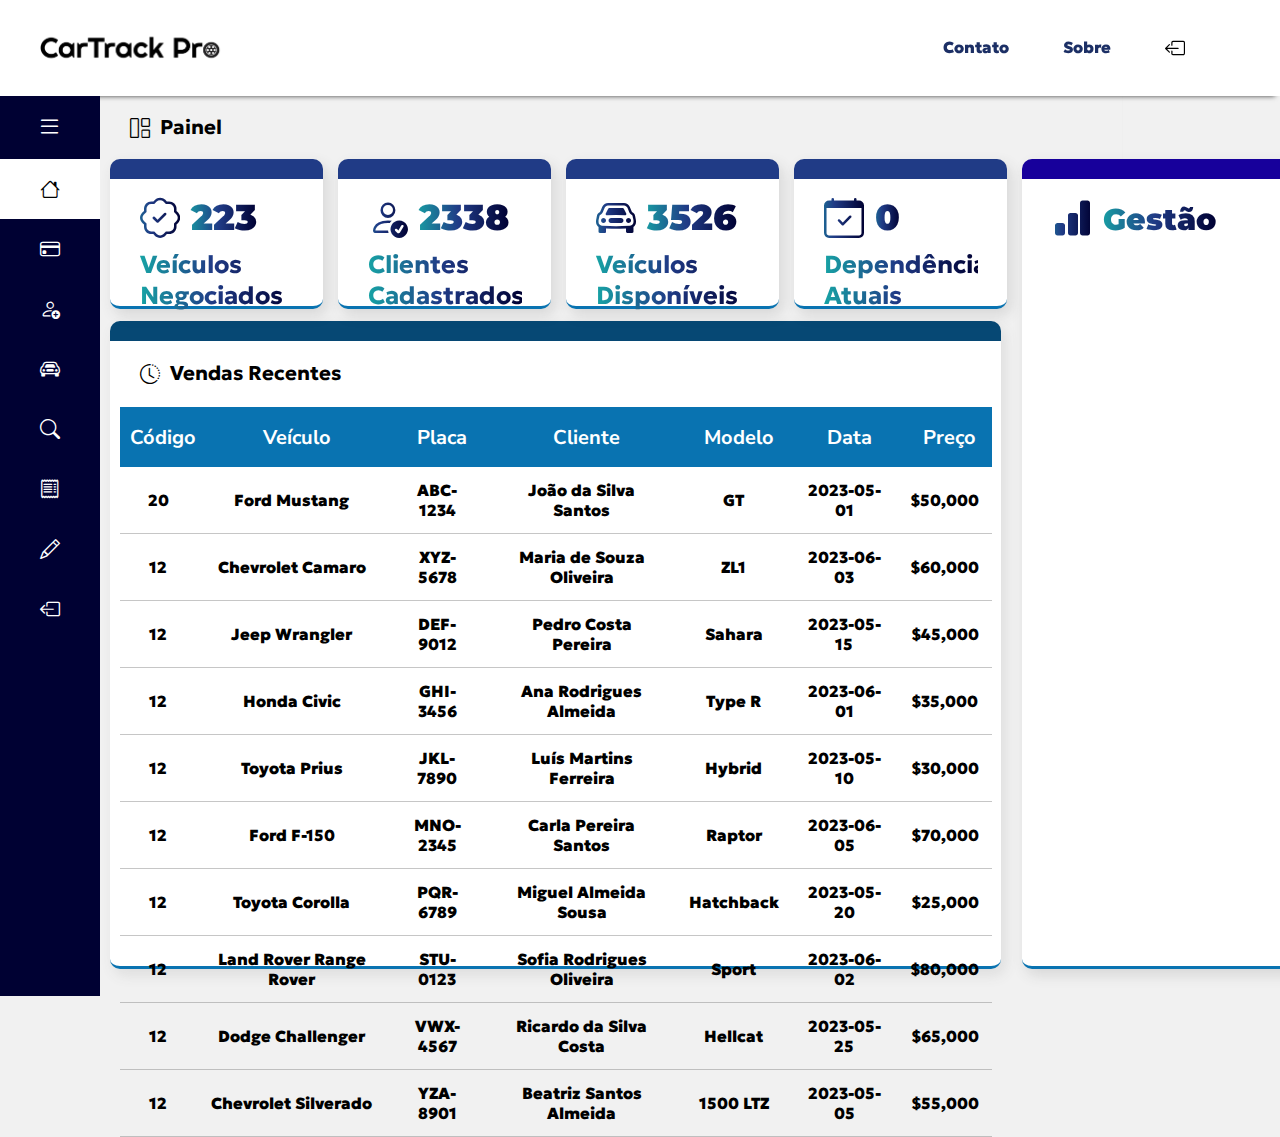
<file: index.html>
<!DOCTYPE html>
<html lang="pt-br">
<head>
    <meta charset="UTF-8">
    <meta name="viewport" content="width=device-width, initial-scale=1.0">
    <link rel="stylesheet" href="css/master.css" type="text/css">
    <link rel="stylesheet" href="https://cdn.jsdelivr.net/npm/bootstrap-icons@1.10.5/font/bootstrap-icons.css">
    <title>Document</title>
    <style>
        nav#nav-lat div#btn-expandir{
            color: white;
            margin: 16px 20px 16px 20px;
            font-size: 25px;
            padding-left: 17px;
            cursor: pointer;
        }
        nav#nav-lat ul li.item-menu a .txt-icon{
            margin-left: 40px;
            margin-top: -40px;
        }
        
    </style>
</head>
<body>
    <header>
        <img id="logo" src="img/logo-black.png" alt="">
        <nav>
            <ul>
                <li><a href="http://">Contato</a></li>
                <li><a href="http://">Sobre</a></li>
                <li id="sair"><a href="http://"><span class="icon-top"><i class="bi bi-box-arrow-left"></i></span></a></li>
            </ul>
        </nav>
    </header>
    <nav id="nav-lat">
        <div id="btn-expandir">
            <i class="bi bi-list" id="s-menu"></i>
        </div>
        <ul>
            <li class="item-menu" id="ativo"><a href=""><span class="icon"><i class="bi bi-house"></i></span><span class="txt-icon">Home</span></a></li>
            <li class="item-menu"><a href="pages/interface-venda.html"><span class="icon"><i class="bi bi-credit-card"></i></span><span class="txt-icon">Vender</span></a></li>
            <li class="item-menu"><a href="pages/interface-cadastro-c.html"><span class="icon"><i class="bi bi-person-add"></i></span><span class="txt-icon">Cadastrar Cliente</span></a></li>
            <li class="item-menu"><a href="pages/interface-cadastro-v.html"><span class="icon"><i class="bi bi-car-front"></i></span><span class="txt-icon">Cadastrar Veículo</span></a></li>
            <li class="item-menu"><a href=""><span class="icon"><i class="bi bi-search"></i></span><span class="txt-icon">Consultar</span></a></li>
            <li class="item-menu"><a href=""><span class="icon"><i class="bi bi-receipt"></i></span><span class="txt-icon">Registro de Vendas</span></a></li>
            <li class="item-menu"><a href=""><span class="icon"><i class="bi bi-pencil"></i></span><span class="txt-icon">Editar</span></a></li>
            <li class="item-menu"><a href=""><span class="icon"><i class="bi bi-box-arrow-left"></i></span><span class="txt-icon">Sair</span></a></li>
        </ul>
    </nav>
    <div id="interface" class="container">
        <i id="inicial" class="bi bi-grid-1x2"></i><h2>Painel</h2>
        <section class="content-box">
          <article class="content-article card"><span class="icon-article"><i class="bi bi-patch-check"></i></span><span class="text-art">223</span><h2 class="content-art">Veículos Negociados</h2></article>
          <article class="content-article card"><span class="icon-article"><i class="bi bi-person-check"></i></span><span class="text-art">2338</span><h2 class="content-art">Clientes Cadastrados</h2></article>
          <article class="content-article card"><span class="icon-article"><i class="bi bi-car-front"></i></span><span class="text-art">3526</span><h2 class="content-art">Veículos Disponíveis</h2></article>
          <article class="content-article card"><span class="icon-article"><i class="bi bi-calendar-check"></i></span><span class="text-art">0</span><h2 class="content-art">Dependências Atuais</h2></article>
          <article class="content-article card"><span class="icon-article"><i class="bi bi-bar-chart-fill"></i></i></span><span class="text-art">Gestão</span><h2 class="content-art"></h2></article>
        </section>
        <section id="template">
            <span><i id="recent" class="bi bi-clock-history"></i><h2 id="vendas"">Vendas Recentes</h2></span>
            <table>
                <tr>
                  <th>Código</th>
                  <th>Veículo</th>
                  <th>Placa</th>
                  <th>Cliente</th>
                  <th>Modelo</th>
                  <th>Data</th>
                  <th>Preço</th>
                </tr>
                <tr>
                  <td>20</td>
                  <td>Ford Mustang</td>
                  <td>ABC-1234</td>
                  <td>João da Silva Santos</td>
                  <td>GT</td>
                  <td>2023-05-01</td>
                  <td>$50,000</td>
                </tr>
                <tr>
                  <td>12</td>
                  <td>Chevrolet Camaro</td>
                  <td>XYZ-5678</td>
                  <td>Maria de Souza Oliveira</td>
                  <td>ZL1</td>
                  <td>2023-06-03</td>
                  <td>$60,000</td>
                </tr>
                <tr>
                  <td>12</td>
                  <td>Jeep Wrangler</td>
                  <td>DEF-9012</td>
                  <td>Pedro Costa Pereira</td>
                  <td>Sahara</td>
                  <td>2023-05-15</td>
                  <td>$45,000</td>
                </tr>
                <tr>
                  <td>12</td>
                  <td>Honda Civic</td>
                  <td>GHI-3456</td>
                  <td>Ana Rodrigues Almeida</td>
                  <td>Type R</td>
                  <td>2023-06-01</td>
                  <td>$35,000</td>
                </tr>
                <tr>
                  <td>12</td>
                  <td>Toyota Prius</td>
                  <td>JKL-7890</td>
                  <td>Luís Martins Ferreira</td>
                  <td>Hybrid</td>
                  <td>2023-05-10</td>
                  <td>$30,000</td>
                </tr>
                <tr>
                  <td>12</td>
                  <td>Ford F-150</td>
                  <td>MNO-2345</td>
                  <td>Carla Pereira Santos</td>
                  <td>Raptor</td>
                  <td>2023-06-05</td>
                  <td>$70,000</td>
                </tr>
                <tr>
                  <td>12</td>
                  <td>Toyota Corolla</td>
                  <td>PQR-6789</td>
                  <td>Miguel Almeida Sousa</td>
                  <td>Hatchback</td>
                  <td>2023-05-20</td>
                  <td>$25,000</td>
                </tr>
                <tr>
                  <td>12</td>
                  <td>Land Rover Range Rover</td>
                  <td>STU-0123</td>
                  <td>Sofia Rodrigues Oliveira</td>
                  <td>Sport</td>
                  <td>2023-06-02</td>
                  <td>$80,000</td>
                </tr>
                <tr>
                  <td>12</td>
                  <td>Dodge Challenger</td>
                  <td>VWX-4567</td>
                  <td>Ricardo da Silva Costa</td>
                  <td>Hellcat</td>
                  <td>2023-05-25</td>
                  <td>$65,000</td>
                </tr>
                <tr>
                  <td>12</td>
                  <td>Chevrolet Silverado</td>
                  <td>YZA-8901</td>
                  <td>Beatriz Santos Almeida</td>
                  <td>1500 LTZ</td>
                  <td>2023-05-05</td>
                  <td>$55,000</td>
                </tr>
              </table>            
        </section>
    </div>
    <script src="js/script.js"></script>
</body>
</html>
</file>
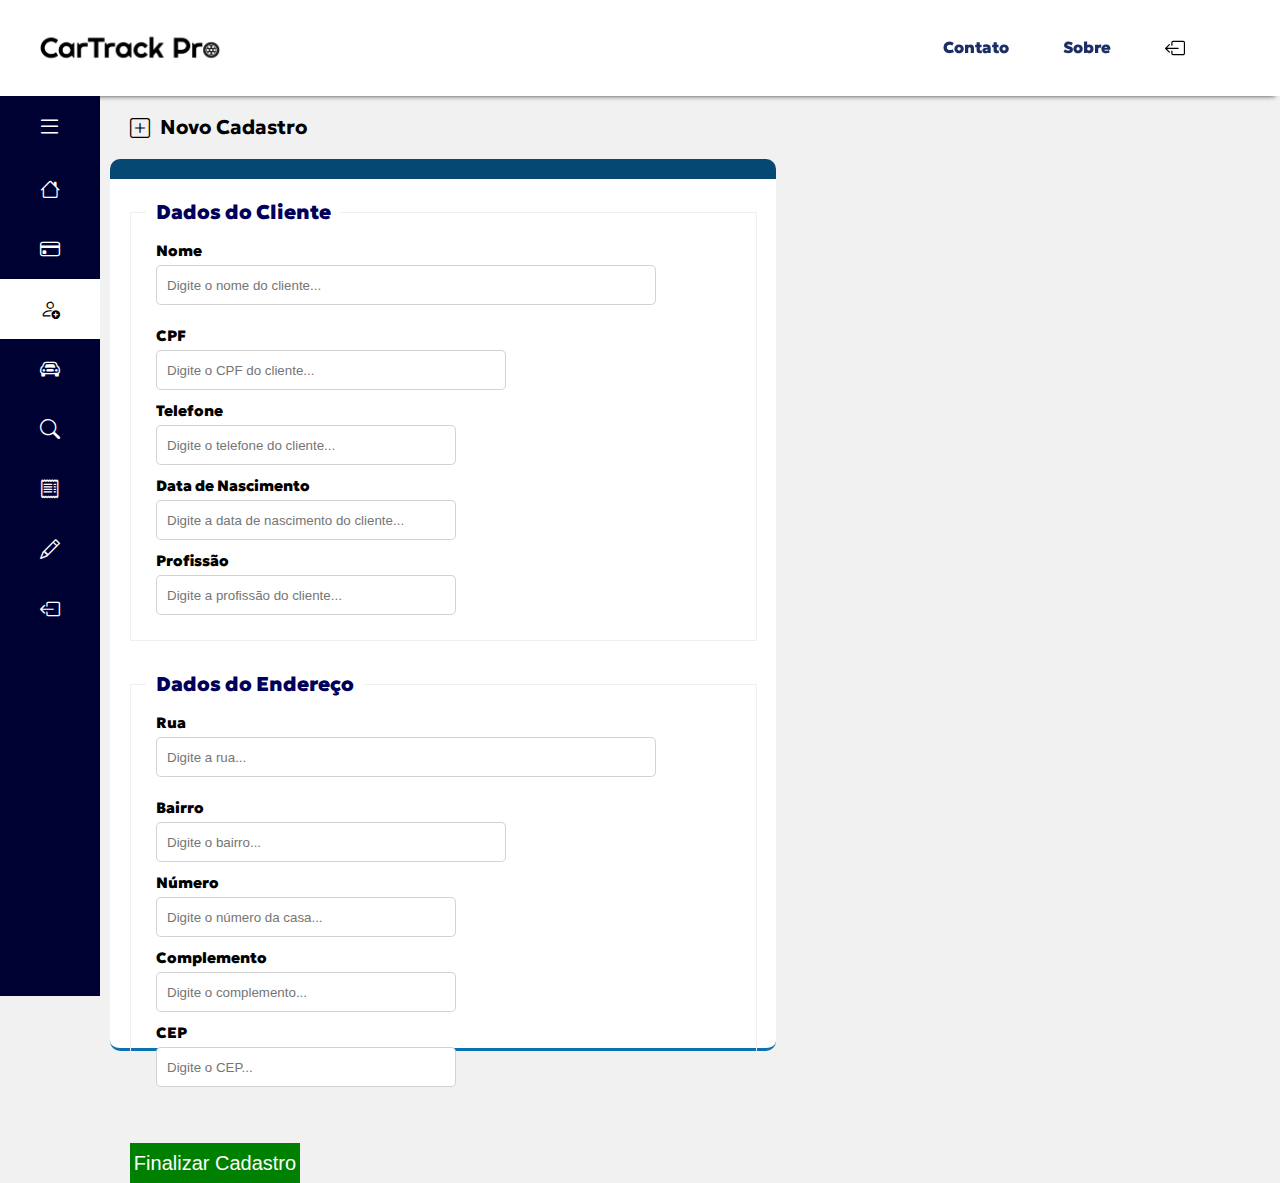
<file: pages/interface-cadastro-c.html>
<!DOCTYPE html>
<html lang="pt-br">
<head>
    <meta charset="UTF-8">
    <meta name="viewport" content="width=device-width, initial-scale=1.0">
    <link rel="stylesheet" href="../css/master.css" type="text/css">
    <link rel="stylesheet" href="../css/style-venda.css" type="text/css">
    <link rel="stylesheet" href="https://cdn.jsdelivr.net/npm/bootstrap-icons@1.10.5/font/bootstrap-icons.css">
    <title>Cadastro Cliente</title>
    <style>
        nav#nav-lat div#btn-expandir{
            color: white;
            margin: 16px 20px 16px 20px;
            font-size: 25px;
            padding-left: 17px;
            cursor: pointer;
        }
        nav#nav-lat ul li.item-menu a .txt-icon{
            margin-left: 40px;
            margin-top: -40px;
        }
        #submit{
            background-color: green;
            font-size: 20px;
            width: 170px;
            color: white;
            outline: none;
            border: none;
            height: 40px;
        }
        
    </style>
</head>
<body>
    <header>
        <img id="logo" src="../img/logo-black.png" alt="">
        <nav>
            <ul>
                <li><a href="http://">Contato</a></li>
                <li><a href="http://">Sobre</a></li>
                <li id="sair"><a href="http://"><span class="icon-top"><i class="bi bi-box-arrow-left"></i></span></a></li>
            </ul>
        </nav>
    </header>
    <nav id="nav-lat">
        <div id="btn-expandir">
            <i class="bi bi-list" id="s-menu"></i>
        </div>
        <ul>
            <li class="item-menu"><a href="../index.html"><span class="icon"><i class="bi bi-house"></i></span><span class="txt-icon">Home</span></a></li>
            <li class="item-menu"><a href="interface-venda.html"><span class="icon"><i class="bi bi-credit-card"></i></span><span class="txt-icon">Vender</span></a></li>
            <li class="item-menu" id="ativo"><a href="interface-cadastro-c.html"><span class="icon"><i class="bi bi-person-add"></i></span><span class="txt-icon">Cadastrar Cliente</span></a></li>
            <li class="item-menu"><a href="interface-cadastro-v.html" id="ativo"><span class="icon"><i class="bi bi-car-front"></i></span><span class="txt-icon">Cadastrar Veículo</span></a></li>
            <li class="item-menu"><a href=""><span class="icon"><i class="bi bi-search"></i></span><span class="txt-icon">Consultar</span></a></li>
            <li class="item-menu"><a href=""><span class="icon"><i class="bi bi-receipt"></i></span><span class="txt-icon">Registro de Vendas</span></a></li>
            <li class="item-menu"><a href=""><span class="icon"><i class="bi bi-pencil"></i></span><span class="txt-icon">Editar</span></a></li>
            <li class="item-menu"><a href=""><span class="icon"><i class="bi bi-box-arrow-left"></i></span><span class="txt-icon">Sair</span></a></li>
        </ul>
    </nav>
    <div id="interface" class="vendas-cont">
        <i id="inicial" class="bi bi-plus-square"></i><h2>Novo Cadastro</h2>
        <div id="display-forms">
            <section id="box-input">
                <form action="" id="form-rec">
                    <fieldset>
                        <legend>Dados do Cliente</legend>   
                        <div class="input-all">
                            <label for="nomeCliente">Nome</label><br>
                            <input type="text" id="nomeCliente" name="nomeCliente" placeholder="Digite o nome do cliente..." required><br>
                        </div>
                        <div class="input-all">
                            <label for="cpfCliente">CPF</label><br>
                            <input type="text" id="cpfCliente" name="cpfCliente" required placeholder="Digite o CPF do cliente..."><br>
                        </div>
                        <div class="input-all">
                            <label for="cpfCliente">Telefone</label><br>
                            <input type="text" id="cpfCliente" name="cpfCliente" required placeholder="Digite o telefone do cliente..."><br>
                        </div>
                        <div class="input-all">
                            <label for="cpfCliente">Data de Nascimento</label><br>
                            <input type="text" id="cpfCliente" name="cpfCliente" required placeholder="Digite a data de nascimento do cliente..."><br>
                        </div>
                        <div class="input-all">
                            <label for="cpfCliente">Profissão</label><br>
                            <input type="text" id="cpfCliente" name="cpfCliente" required placeholder="Digite a profissão do cliente..."><br>
                        </div>
                    </fieldset> 
                    <fieldset>
                        <legend>Dados do Endereço</legend>
                        <div class="input-all">
                            <label for="nomeCliente">Rua</label><br>
                            <input type="text" id="nomeCliente" name="nomeCliente" placeholder="Digite a rua..." required><br>
                        </div>
                        <div class="input-all">
                            <label for="CodCarro">Bairro</label><br>
                            <input type="text" id="codCarro" name="codCarro" required placeholder="Digite o bairro..."><br>
                        </div>
                        <div class="input-all">
                            <label for="placaVeiculo">Número</label><br>
                            <input type="text" id="placaV" name="placaV" required placeholder="Digite o número da casa..."><br>
                        </div>
                        <div class="input-all">
                            <label for="cor">Complemento</label><br>
                            <input type="text" id=" cor" name="cor" required placeholder="Digite o complemento...">
                        </div>
                        <div class="input-all">
                            <label for="cor">CEP</label><br>
                            <input type="text" id=" cor" name="cor" required placeholder="Digite o CEP...">
                        </div>
                    </fieldset>
                    <button id="submit">Finalizar Cadastro</button>
                </form>
            </section>
        </div>
    </div>
    <script src="../js/script.js"></script>
</body>
</html>
</file>
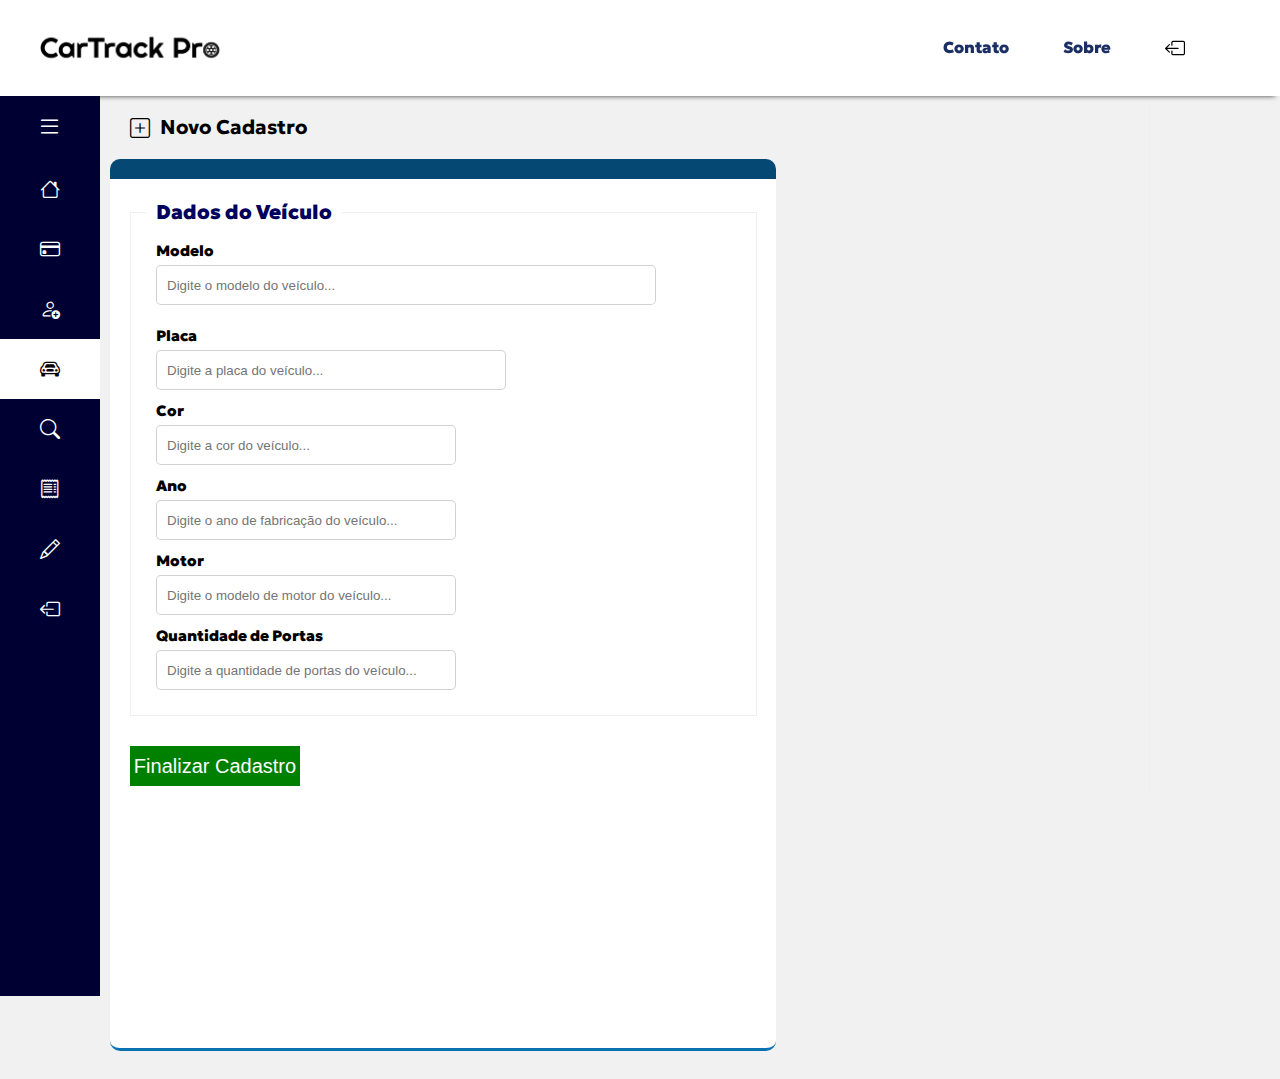
<file: pages/interface-cadastro-v.html>
<!DOCTYPE html>
<html lang="pt-br">
<head>
    <meta charset="UTF-8">
    <meta name="viewport" content="width=device-width, initial-scale=1.0">
    <link rel="stylesheet" href="../css/master.css" type="text/css">
    <link rel="stylesheet" href="../css/style-venda.css" type="text/css">
    <link rel="stylesheet" href="https://cdn.jsdelivr.net/npm/bootstrap-icons@1.10.5/font/bootstrap-icons.css">
    <title>Cadastro Veículo</title>
    <style>
        nav#nav-lat div#btn-expandir{
            color: white;
            margin: 16px 20px 16px 20px;
            font-size: 25px;
            padding-left: 17px;
            cursor: pointer;
        }
        nav#nav-lat ul li.item-menu a .txt-icon{
            margin-left: 40px;
            margin-top: -40px;
        }
        #submit{
            background-color: green;
            font-size: 20px;
            width: 170px;
            color: white;
            outline: none;
            border: none;
            height: 40px;
        }
        
    </style>
</head>
<body>
    <header>
        <img id="logo" src="../img/logo-black.png" alt="">
        <nav>
            <ul>
                <li><a href="http://">Contato</a></li>
                <li><a href="http://">Sobre</a></li>
                <li id="sair"><a href="http://"><span class="icon-top"><i class="bi bi-box-arrow-left"></i></span></a></li>
            </ul>
        </nav>
    </header>
    <nav id="nav-lat">
        <div id="btn-expandir">
            <i class="bi bi-list" id="s-menu"></i>
        </div>
        <ul>
            <li class="item-menu"><a href="../index.html"><span class="icon"><i class="bi bi-house"></i></span><span class="txt-icon">Home</span></a></li>
            <li class="item-menu"><a href="interface-venda.html"><span class="icon"><i class="bi bi-credit-card"></i></span><span class="txt-icon">Vender</span></a></li>
            <li class="item-menu"><a href="interface-cadastro-c.html"><span class="icon"><i class="bi bi-person-add"></i></span><span class="txt-icon">Cadastrar Cliente</span></a></li>
            <li class="item-menu" id="ativo"><a href="interface-venda-v.html"><span class="icon"><i class="bi bi-car-front"></i></span><span class="txt-icon">Cadastrar Veículo</span></a></li>
            <li class="item-menu"><a href=""><span class="icon"><i class="bi bi-search"></i></span><span class="txt-icon">Consultar</span></a></li>
            <li class="item-menu"><a href=""><span class="icon"><i class="bi bi-receipt"></i></span><span class="txt-icon">Registro de Vendas</span></a></li>
            <li class="item-menu"><a href=""><span class="icon"><i class="bi bi-pencil"></i></span><span class="txt-icon">Editar</span></a></li>
            <li class="item-menu"><a href=""><span class="icon"><i class="bi bi-box-arrow-left"></i></span><span class="txt-icon">Sair</span></a></li>
        </ul>
    </nav>
    <div id="interface" class="vendas-cont">
        <i id="inicial" class="bi bi-plus-square"></i><h2>Novo Cadastro</h2>
        <div id="display-forms">
            <section id="box-input">
                <form action="" id="form-rec">
                    <fieldset>
                        <legend>Dados do Veículo</legend>   
                        <div class="input-all">
                            <label for="nomeCliente">Modelo</label><br>
                            <input type="text" id="nomeCliente" name="nomeCliente" placeholder="Digite o modelo do veículo..." required><br>
                        </div>
                        <div class="input-all">
                            <label for="cpfCliente">Placa</label><br>
                            <input type="text" id="cpfCliente" name="cpfCliente" required placeholder="Digite a placa do veículo..."><br>
                        </div>
                        <div class="input-all">
                            <label for="cpfCliente">Cor</label><br>
                            <input type="text" id="cpfCliente" name="cpfCliente" required placeholder="Digite a cor do veículo..."><br>
                        </div>
                        <div class="input-all">
                            <label for="cpfCliente">Ano</label><br>
                            <input type="text" id="cpfCliente" name="cpfCliente" required placeholder="Digite o ano de fabricação do veículo..."><br>
                        </div>
                        <div class="input-all">
                            <label for="cpfCliente">Motor</label><br>
                            <input type="text" id="cpfCliente" name="cpfCliente" required placeholder="Digite o modelo de motor do veículo..."><br>
                        </div>
                        <div class="input-all">
                            <label for="cpfCliente">Quantidade de Portas</label><br>
                            <input type="text" id="cpfCliente" name="cpfCliente" required placeholder="Digite a quantidade de portas do veículo..."><br>
                        </div>
                    </fieldset> 
                    <button id="submit">Finalizar Cadastro</button>
                </form>
            </section>
        </div>
    </div>
    <script src="../js/script.js"></script>
</body>
</html>
</file>
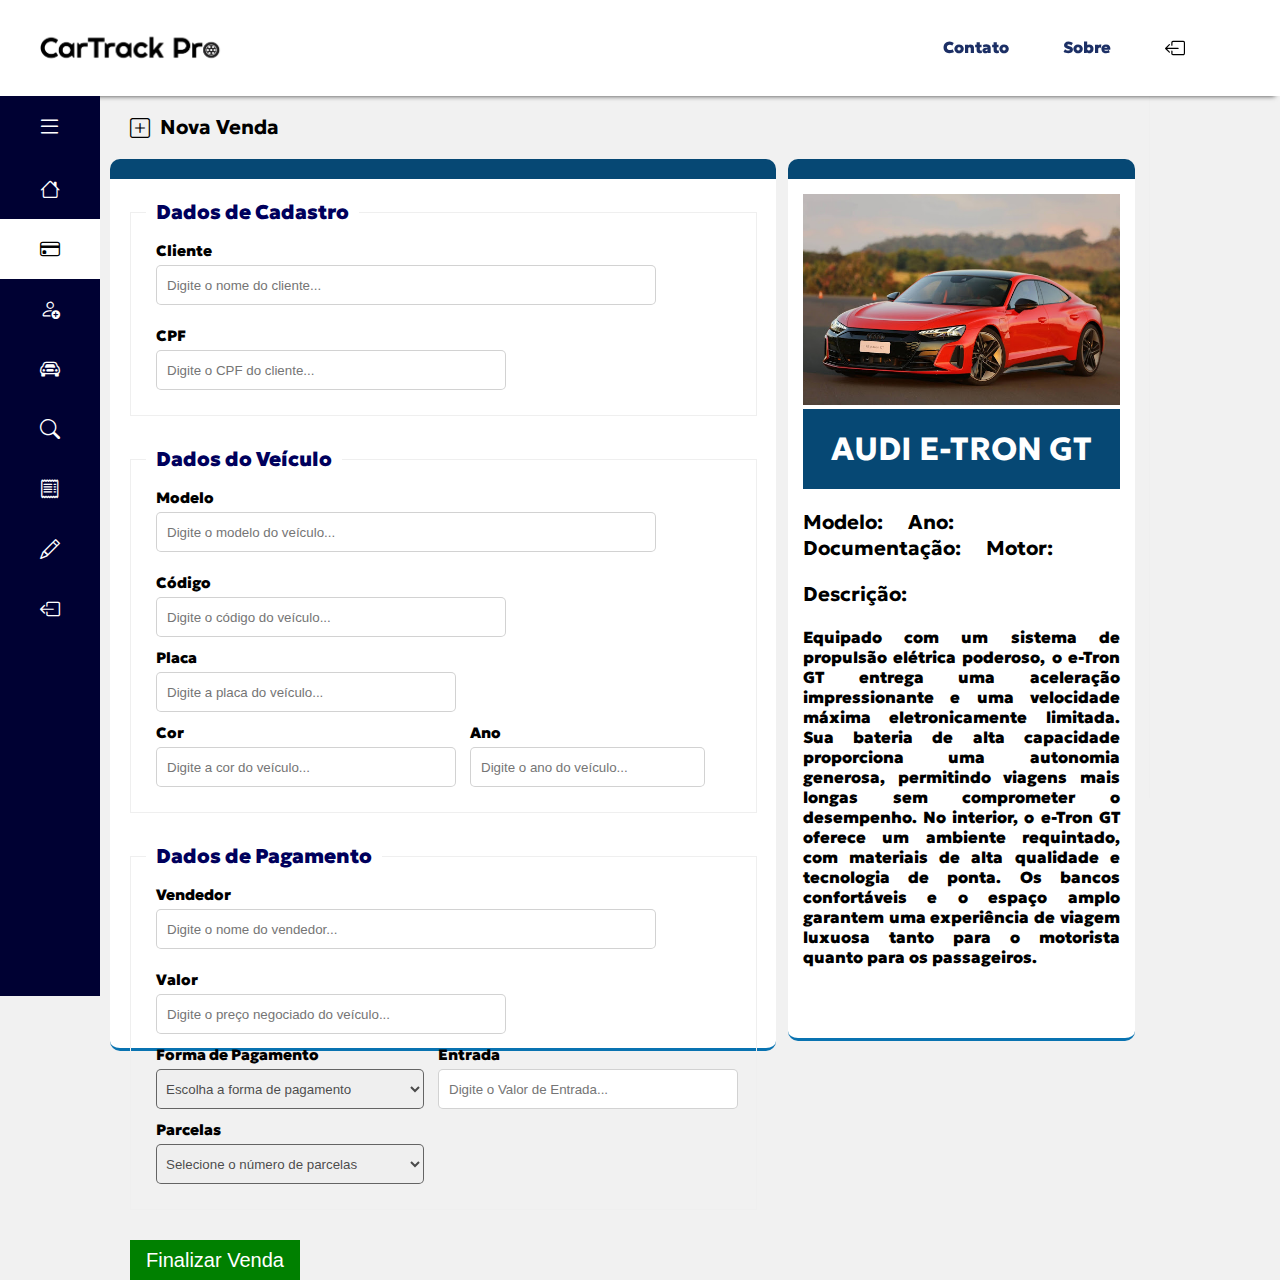
<file: pages/interface-venda.html>
<!DOCTYPE html>
<html lang="pt-br">
<head>
    <meta charset="UTF-8">
    <meta name="viewport" content="width=device-width, initial-scale=1.0">
    <link rel="stylesheet" href="../css/master.css" type="text/css">
    <link rel="stylesheet" href="../css/style-venda.css" type="text/css">
    <link rel="stylesheet" href="https://cdn.jsdelivr.net/npm/bootstrap-icons@1.10.5/font/bootstrap-icons.css">
    <title>Venda</title>
    <style>
        nav#nav-lat div#btn-expandir{
            color: white;
            margin: 16px 20px 16px 20px;
            font-size: 25px;
            padding-left: 17px;
            cursor: pointer;
        }
        nav#nav-lat ul li.item-menu a .txt-icon{
            margin-left: 40px;
            margin-top: -40px;
        }
        #submit{
            background-color: green;
            font-size: 20px;
            width: 170px;
            color: white;
            outline: none;
            border: none;
            height: 40px;
        }
        
    </style>
</head>
<body>
    <header>
        <img id="logo" src="../img/logo-black.png" alt="">
        <nav>
            <ul>
                <li><a href="http://">Contato</a></li>
                <li><a href="http://">Sobre</a></li>
                <li id="sair"><a href="http://"><span class="icon-top"><i class="bi bi-box-arrow-left"></i></span></a></li>
            </ul>
        </nav>
    </header>
    <nav id="nav-lat">
        <div id="btn-expandir">
            <i class="bi bi-list" id="s-menu"></i>
        </div>
        <ul>
            <li class="item-menu"><a href="../index.html"><span class="icon"><i class="bi bi-house"></i></span><span class="txt-icon">Home</span></a></li>
            <li class="item-menu" id="ativo"><a href=""><span class="icon"><i class="bi bi-credit-card"></i></span><span class="txt-icon">Vender</span></a></li>
            <li class="item-menu"><a href="interface-cadastro-c.html"><span class="icon"><i class="bi bi-person-add"></i></span><span class="txt-icon">Cadastrar Cliente</span></a></li>
            <li class="item-menu"><a href="interface-cadastro-v.html"><span class="icon"><i class="bi bi-car-front"></i></span><span class="txt-icon">Cadastrar Veículo</span></a></li>
            <li class="item-menu"><a href=""><span class="icon"><i class="bi bi-search"></i></span><span class="txt-icon">Consultar</span></a></li>
            <li class="item-menu"><a href=""><span class="icon"><i class="bi bi-receipt"></i></span><span class="txt-icon">Registro de Vendas</span></a></li>
            <li class="item-menu"><a href=""><span class="icon"><i class="bi bi-pencil"></i></span><span class="txt-icon">Editar</span></a></li>
            <li class="item-menu"><a href=""><span class="icon"><i class="bi bi-box-arrow-left"></i></span><span class="txt-icon">Sair</span></a></li>
        </ul>
    </nav>
    <div id="interface" class="vendas-cont">
        <i id="inicial" class="bi bi-plus-square"></i><h2>Nova Venda</h2>
        <div id="display-forms">
            <section id="box-input">
                <form action="" id="form-rec">
                    <fieldset>
                        <legend>Dados de Cadastro</legend>   
                        <div class="input-all">
                            <label for="nomeCliente">Cliente</label><br>
                            <input type="text" id="nomeCliente" name="nomeCliente" placeholder="Digite o nome do cliente..." required><br>
                        </div>
                        <div class="input-all">
                            <label for="cpfCliente">CPF</label><br>
                            <input type="text" id="cpfCliente" name="cpfCliente" required placeholder="Digite o CPF do cliente..."><br>
                        </div>
                    </fieldset> 
                    <fieldset>
                        <legend>Dados do Veículo</legend>
                        <div class="input-all">
                            <label for="nomeCliente">Modelo</label><br>
                            <input type="text" id="nomeCliente" name="nomeCliente" placeholder="Digite o modelo do veículo..." required><br>
                        </div>
                        <div class="input-all">
                            <label for="CodCarro">Código</label><br>
                            <input type="text" id="codCarro" name="codCarro" required placeholder="Digite o código do veículo..."><br>
                        </div>
                        <div class="input-all">
                            <label for="placaVeiculo">Placa</label><br>
                            <input type="text" id="placaV" name="placaV" required placeholder="Digite a placa do veículo..."><br>
                        </div>
                        <div class="input-all">
                            <label for="cor">Cor</label><br>
                            <input type="text" id=" cor" name="cor" required placeholder="Digite a cor do veículo...">
                        </div>
                        <div id="ano" class="input-all">
                            <label for="anoFab">Ano</label><br>
                            <input type="text" id="anoFab" name="anoFab" required placeholder="Digite o ano do veículo...">
                        </div>
                    </fieldset>
                    <fieldset>
                        <legend>Dados de Pagamento</legend>
                        <div  class="input-all">
                            <label for="nomeVendedor">Vendedor</label><br>
                            <input type="text" id="nomeVendedor" name="nomeVendedor" required placeholder="Digite o nome do vendedor...">
                        </div>
                        <div class="input-all">
                            <label for="valor">Valor</label><br>
                            <input type="text" id="valor" name="valor" required placeholder="Digite o preço negociado do veículo..."><br>
                        </div>
                        <div class="input-all">
                            <label for="formaPagamento">Forma de Pagamento</label><br>
                            <select name="" id="opcoesPag">
                                <option value="">Escolha a forma de pagamento</option>
                                <option value="vista">Á vista</option>
                                <option value="prazo">Á prazo</option>
                            </select>
                        </div>
                        <div class="input-all">
                            <label for="entrada-pag">Entrada</label><br>
                            <input type="text" id="entrada-pag" name="entrada-pag" required placeholder="Digite o Valor de Entrada..."><br>
                        </div>
                        <div id="ano" class="input-all">
                            <label for="parcelas-pag">Parcelas</label><br>
                            <select id="opcoes">
                                <option value="">Selecione o número de parcelas</option>
                                <option value="1">1</option>
                                <option value="2">2</option>
                                <option value="3">3</option>
                                <option value="4">4</option>
                                <option value="5">5</option>
                                <option value="6">6</option>
                                <option value="7">7</option>
                            </select>                        
                        </div>
                    </fieldset>
                    <button id="submit">Finalizar Venda</button>
                </form>
            </section>
            <section id="box-adress">
                <img src="../img/img.jpg" alt="">
                <h1>Audi e-Tron GT</h1>
                <h2>Modelo: </h2>
                <h2>Ano: </h2>
                <h2>Documentação: </h2>
                <h2>Motor: </h2><br>
                <h2 id="descricao">Descrição: </h2><p>Equipado com um sistema de propulsão elétrica poderoso, o e-Tron GT entrega uma aceleração impressionante e uma velocidade máxima eletronicamente limitada. Sua bateria de alta capacidade proporciona uma autonomia generosa, permitindo viagens mais longas sem comprometer o desempenho.
                    No interior, o e-Tron GT oferece um ambiente requintado, com materiais de alta qualidade e tecnologia de ponta. Os bancos confortáveis e o espaço amplo garantem uma experiência de viagem luxuosa tanto para o motorista quanto para os passageiros.</p>
            </section>
        </div>
    </div>
    <script src="../js/script.js"></script>
</body>
</html>
</file>
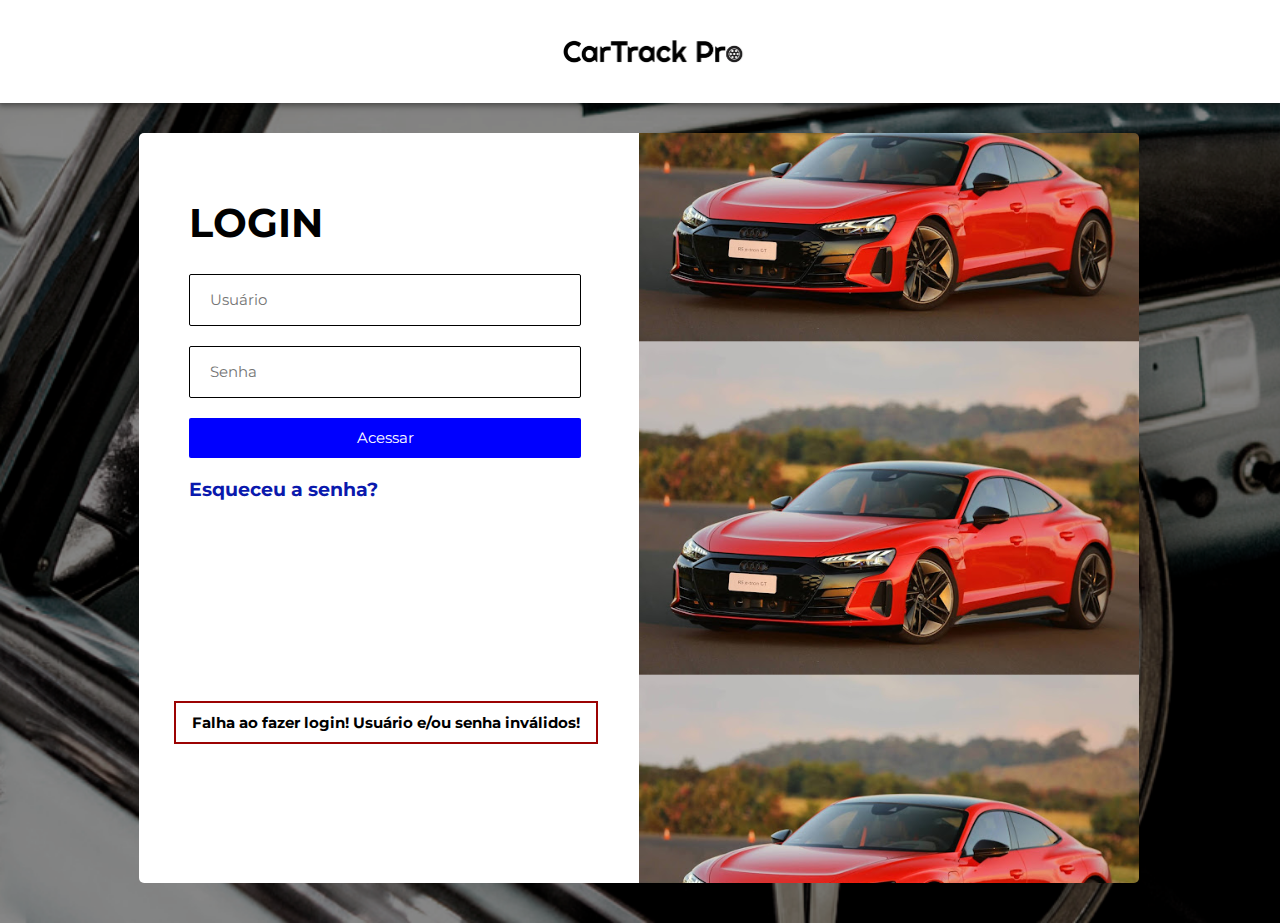
<file: pages/login.html>
<!DOCTYPE html>
<html lang="pt-br">
  <head>
    <meta charset="utf-8">
    <title>Login</title>
    <link rel="stylesheet" href="../css/login.css" type="text/css">
  </head>
  <body>
    <div id="interface-login">
      <header id="cabecalho">
        <img id="logo"src="../img/logo-black.png" alt="CarTrack">
      </header>
      <section id="cadastro">
        <br><br>
        <h1>Login</h1>
        <form method="post">
          <input type="email" name="nome" placeholder="Usuário" maxlength="25">
          <input type="password" name="senha" placeholder="Senha" maxlength="15">
          <input type="submit" value="Acessar">
        </form>
        <h3><a id="esqueceu-senha" href="">Esqueceu a senha?</a></h3>
        <h3 id="aviso">Falha ao fazer login! Usuário e/ou senha inválidos!</h3>
      </section>

    </div>

  </body>
</html>
</file>
<file: css/master.css>
@import url('https://fonts.googleapis.com/css2?family=Geologica:wght@100&display=swap');
@import url('https://fonts.googleapis.com/css2?family=Montserrat:wght@700&display=swap');
@import url('https://fonts.googleapis.com/css2?family=Nunito+Sans:wght@600&display=swap');
*{
    margin: 0;
    padding: 0;
    box-sizing: border-box;
    /* border: 2px dotted red; */
}
@media screen and (max-width: 1870px){
    div#interface section.content-box article.card{
        height: 125px;        
    }
}

@media screen and (max-width: 1200px){
    div#interface section.content-box article.card i{
        font-size: 25px;
    }
}
body{
    font-family: 'Geologica', sans-serif;
    font-weight: 900;
    background-color: #f1f1f1;
}
header{
    width: 100%;
    height: 6rem;
    background-color: white;
    display: flex;
    justify-content: space-between;
    box-shadow:  0px 5px 5px -5px rgba(0, 0, 0, 0.75);
    position: fixed;
}
header img#logo{
    width: 200px;
    height: 39px;
    margin-top: 30px;
    margin-left: 2.5rem;
}
header nav{
    margin: 20px 70px;
}
header nav ul li{
    display: inline-block;
    padding: 15px;
    padding-left: 35px;
}
header nav ul li a{
    color: #1c2f65;
    text-decoration: none;
}
header nav ul li#sair span.icon-top{
    font-size: 20px;
    margin-right: 10px;
    color: #000000;
    vertical-align: -2px;
}
nav#nav-lat{
    width: 100px;
    height: 100%;
    background-color: #000133;
    position: fixed;
    left: 0;
    top: 96px;
    overflow: hidden;
    transition: 0.5s;
}
nav#nav-lat.expandir{
    width: 300px;
    transition: 0.5s;
}
ul li.item-menu a .txt-icon{
    opacity: 0;
    font-size: 15px;
    position: absolute;
    transition: 0.2s;
}
nav#nav-lat ul li#ativo{ 
    background-color: white;
}
nav#nav-lat ul li#ativo a{
    color: #000000;
}
nav#nav-lat.expandir .txt-icon{
    opacity: 1;
    transition: 0.5s;
}
nav#nav-lat li .txt-icon{
    display: block;
    height: 10px;
}
nav#nav-lat ul li a {
    text-decoration: none;
    color: white;
}
nav#nav-lat ul li a .txt-icon{
    opacity: 0;
}
nav#nav-lat ul li{
    color: white;
    list-style-type: none;
    text-decoration: none;
    padding: 10px;
    line-height: 40px;
    padding-left: 40px;
    font-size: 20px;
    white-space: nowrap;
    text-transform: uppercase;
}
nav#nav-lat ul li:hover{
    background-color: white;
    transition: 0.2s;
}
nav#nav-lat ul li:hover a{
    color: black;
    transition: 0.2s;
}   
nav#nav-lat ul a#home, nav#nav-lat ul a#home li{
    background-color: rgb(255, 255, 255);
    color: #1c2f65;
    text-decoration: none;
    width: 320px;
}
div#interface{
    margin-left: 95px;
    padding: 15px;
    height: 88.7vh;
    padding-top: 110px;
    background-color: #f1f1f1;
    transition: 0.5s;
    box-shadow: inset 0px 5px 5px -5px rgba(0, 0, 0, 0.75);
}
div.container{
    width: 80.3vw;
}
div#interface.expand{
    margin-left: 300px;
    transition: 0.5s;
}
div#interface.expand > section#template{
    width: 61.5vw;
    margin-top: -20px;
    transition: 0.5s;
    height: 39.2rem;
}
div#interface.expand > section.content-box{
    width: 82.20vw;
    transition: 0.5s;
    /* white-space: nowrap; */
}
div#interface.expand > section.content-box .card{
    height: 170px;
}
div#interface h2{
    margin-left: -10px;
    padding-left: 10px;
    vertical-align: middle;
    margin-top: -12px;
}
div#interface i{
    padding: 5px 0 10px 20px;
    font-size: 20px;
}
div#interface i, h2{
    display: inline-block;
    font-size: 20px;
}
div#interface h2#vendas{
    margin-left: -20px;
}
div#interface i#recent{
    margin: 0px 10px 0 10px;
}
div#interface h2:nth-child(2){
    padding: 15px 0 10px 20px;
}
div#interface .content-box{
    width: 93.0vw;
    height: 200px;
    margin-top: 10px;
    transition: 0.5s;
    display: flex;
    margin-bottom: -5px;
    /* white-space: nowrap; */
}

div#interface section.content-box article.card{
    margin-top: -2px;
    background-color: white;
    min-width: 205px;
    margin-left: 15px;
    /* white-space: nowrap; */
    height: 150px;
    width: 323px;
    box-shadow: 4px 6px 14px #3b3b3b25;
    border-radius: 10px;
    padding: 10px;
    padding-right: 1.2rem;
    transition: all .3s;
    text-align: justify;
    border-top: 20px solid #203b86;
    border-bottom: 3px solid rgb(9, 115, 177);
}
div#interface section.content-box article.card span, h2.content-art{
    background: linear-gradient(90deg, #16b1a9, #203b86, #000133 100%);
    -webkit-background-clip: text;
    -webkit-text-fill-color: transparent;
    display: -webkit-inline-box;
}

div#interface section.content-box article.card span.icon-article i{
    font-size: 30pt;
    color: #000000;
}
div#interface section.content-box article.card .text-art{
    vertical-align: 3px;
    font-size: 2.25rem;
    font-family: 'Montserrat', sans-serif;
    color: #000000;
    padding-left: 0.7rem;
}
div#interface section.content-box article.card:nth-child(1){
    margin-left: 0px;
}
div#interface section.content-box article.card:nth-child(5){
    height: 810px;
    width: 435px;
    margin-right:-5px;
    border-top: 20px solid rgb(23, 0, 155);
}
div#interface section.content-box article.card:nth-child(5) .text-art{
    font-size: 30px;
}
div#interface section.content-box article.card h2.content-art{
    color: #000000;
    display: block;
    margin: -5px 10px;
    font-size: 1.55rem;
}
div#interface section#template{
    background-color: white;
    width: 69.6vw;
    min-width: 52rem;
    margin-right: 15px;
    max-width: 1335px;
    transition: 0.5s;
    border-radius: 10px;
    padding-top: 15px;
    margin-top: -40px;
    height: 40.5rem;
    background: white;
    box-shadow: 4px 6px 14px #5252521f;
    padding-right: 10px;
    border-radius: 10px;
    border-top: 20px solid rgb(6, 72, 116);
    border-bottom: 3px solid rgb(9, 115, 177);
}
div#interface section#template table{
    margin: 10px;
    /* border: 1px solid rgba(134, 134, 134, 0.473); */
    width: 99%;
    height: 26rem;
    border-collapse: collapse;
}
div#interface section#template table th{
    background-color: rgb(9, 115, 177);
    height: 60px;
    padding-left: 10px;
    font-size: 20px;
    color: white;
    font-family: 'Nunito Sans', sans-serif;
}
div#interface section#template table td{
    border-bottom: 1px solid rgba(134, 134, 134, 0.473);
    height: 40px;
    /* background-color: rgba(230, 230, 230, 0.767); */
    padding: 13px;    
    text-align: center;
}
</file>
<file: css/style-venda.css>
#interface{
    height: 100vh;
    width: 82.4vw;
    margin-left: 100px;
}
header{
    top: 0;
}
#interface.expand{
    margin-left: 295px;
    transition: 0.5s;
}
#display-forms{
    display: flex;
    height: 100vh;
}
#display-forms *{
    display: inline;
}
#box-input{
    width: 65%;
    background-color: white;
    margin-top: 8px;
    border-radius: 10px;
    border-top: 20px solid rgb(6, 72, 116);
    border-bottom: 3px solid rgb(9, 115, 177);
}
#box-adress{
    margin: 8px 0px 10px 12px;
    width: 65%;
    border-radius: 10px;
    padding: 15px;
    background-color: white;
    border-top: 20px solid rgb(6, 72, 116);
    border-bottom: 3px solid rgb(9, 115, 177);
}
#box-adress h1{
    width: 100%;
    background-color:rgb(6, 72, 116);
    color: white;
    margin-bottom: 20px;
    border-radius: 0;
}
#box-adress h2{
    margin: 20px;
}
#box-adress h2#descricao{
    display: block;
    margin-top: 20px;
}
select{
    border-radius: 5px;
    width: 268px;
    height: 40px;
    margin-top: 5px;
    border: 1px solid rgba(58, 57, 57, 0.765);
    padding-left: 5px;
    color: rgba(46, 46, 46, 0.859);
}
#box-adress img{
    border-radius: 0;
    width: 100%;
}
#box-adress h1{
    text-align: center;
    display: block;
    padding: 20px;
    text-transform: uppercase;
}
#box-adress p{
    display: block;
    text-align: justify;
}
#box-input #form-rec{
    height: 100vh;
    width: 100%;
    padding: 20px;
    display: -webkit-box;
    /* background-color: aqua; */
}
#box-input #form-rec fieldset{
    width: 49vw;
    border-radius: 0;
    border-width: 0.1px;
    margin-bottom: 30px;
}
#box-input #form-rec label{
    font-size: 15px;
    /* margin-right: 20px; */
}
#box-input #form-rec fieldset{
    padding: 15px;
}
#box-input #form-rec legend{
    color: rgb(0, 0, 92);
    font-size: 20px;
    padding: 0 10px 0 10px;
}
#box-input #form-rec fieldset .input-all{
    display: -webkit-inline-box;
    margin-left: 10px;
    margin-bottom: 10px;
}
#box-input #form-rec fieldset .input-all:nth-child(2){
    padding-bottom: 10px;
}
#box-input #form-rec fieldset .input-all:nth-child(2) input{
    width: 500px;
}
#box-input #form-rec fieldset .input-all:nth-child(3) input{
    width: 350px;
}
#box-input #form-rec div#ano{
    width: 200px;
}
#box-input #form-rec div#ano input{
    width: 235px;
}
#box-input #form-rec input{
    width: 300px;
    margin-top: 5px;
    border-radius: 5px;
    padding: 10px;
    height: 40px;
    border: 1px solid rgba(100, 99, 99, 0.29);
}
</file>
<file: css/login.css>
@charset "UTF-8";
@import url('https://fonts.googleapis.com/css2?family=Montserrat&display=swap');
body{
  font-family: 'Montserrat', sans-serif;
  background-image: url("../img/background.png");
  background-repeat: no-repeat;
  background-color: black;
  background-size: cover;
}
#interface-login{
  width: 99.9%;
}
#interface-login header{
  position: relative;
  margin: -10px;
  padding: 5px;
  box-shadow: 0px 2px 7px rgba(0, 0, 0, 0.5);
  background-color: white;
  height: 95px;
}
#interface-login header img#logo{
  width: 200px;
  margin: 30px 44% 10px 44%;
}
#interface-login section#cadastro{
  width: 1000px;
  height: 750px;
  background-color: white;
  border-radius: 5px;
  background-repeat: repeat-y;
  background-position: right;
  background-size: 50%;
  background-image: url("../img/img.jpg");
  margin: 40px auto;
}
#interface-login section#cadastro input{
  display: block;
  width: 350px;
  height: 30px;
  margin-left: 50px;
  margin-bottom: 20px;
  border: 1px solid black;
  font-size: 15px;
  padding: 10px 20px;
  border-radius: 2px;
  font-family: 'Montserrat', sans-serif;
  outline: none;

}
#interface-login section#cadastro input[type=submit]{
  height: 40px;
  width: 392px;
  color: white;
  cursor: pointer;
  background-color: blue;
  border: none;

}
#interface-login section#cadastro h1{
  text-transform: uppercase;
  font-size: 40px;
  margin-left: 50px;
}
#interface-login section#cadastro h3 a#esqueceu-senha{
  color: #0A19AD;
  margin-left: 50px;
  text-decoration: none;
}
#interface-login section#cadastro h3#aviso{
  margin-left: 35px;
  width: 400px;
  text-align: center;
  padding: 10px;
  border: 2px solid #9C0303;
  font-size: 15px;
  margin-top: 200px;
}
#interface-login section#cadastro h1#apresent{
  background-color: white;
  font-size: 20px;
  padding: 10px;
}
</file>
